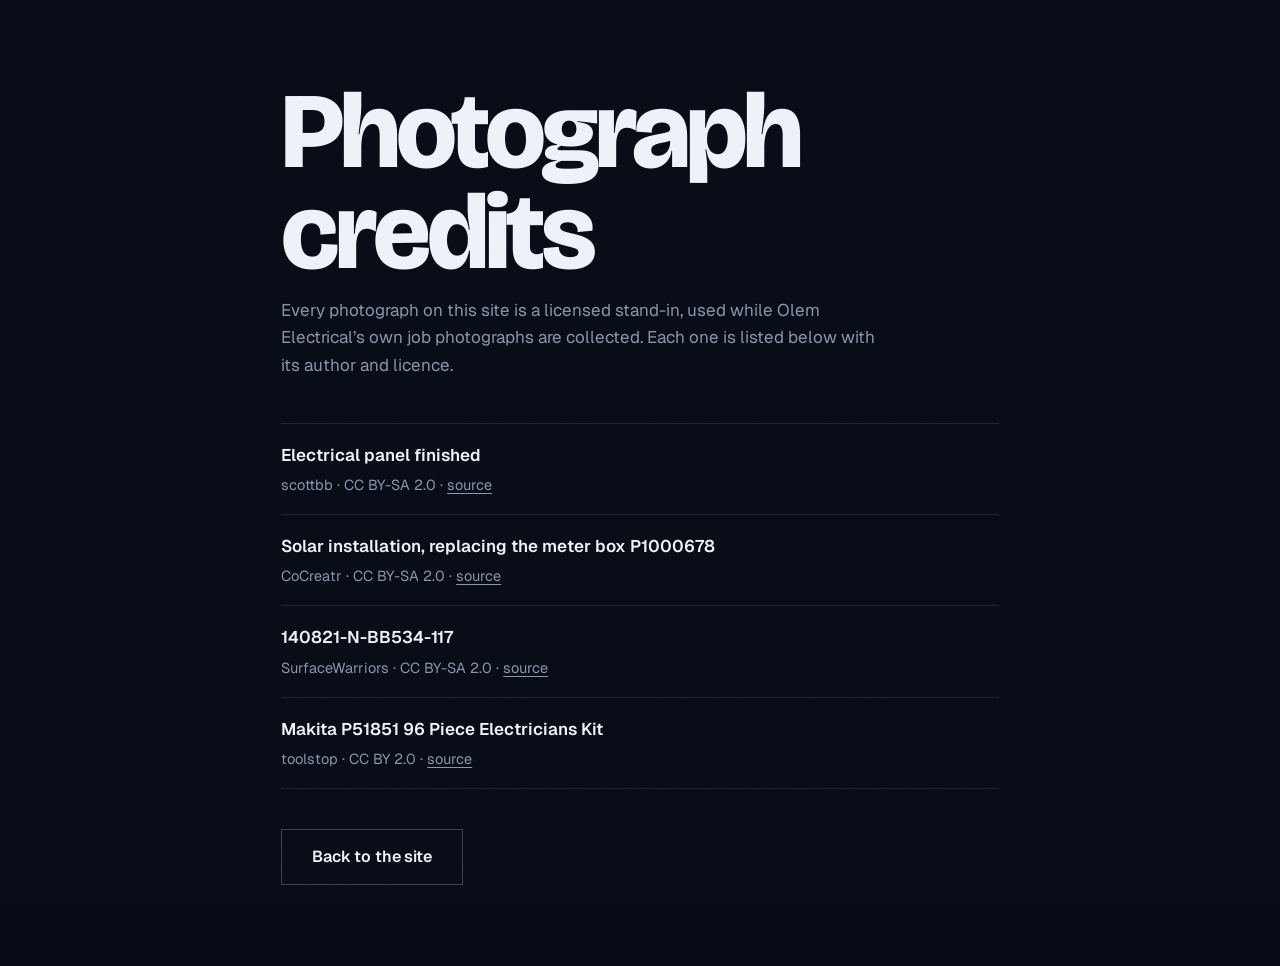
<file: credits.html>
<!doctype html>
<html lang="en">
<head>
<meta charset="utf-8">
<meta name="viewport" content="width=device-width, initial-scale=1">
<title>Photograph credits &mdash; Olem Electrical</title>
<link rel="icon" href="assets/favicon.svg" type="image/svg+xml">
<link rel="preconnect" href="https://fonts.googleapis.com">
<link rel="preconnect" href="https://fonts.gstatic.com" crossorigin>
<link rel="stylesheet" href="https://fonts.googleapis.com/css2?family=Bricolage+Grotesque:opsz,wdth,wght@12..96,75..100,200..800&family=Geist:wght@300..700&display=swap">
<link rel="stylesheet" href="assets/app.css">
<style>
  body { padding: clamp(48px, 9vh, 110px) 0; }
  .w { width: 100%; max-width: 820px; margin-inline: auto; padding-inline: var(--gut); }
  h1 { font-size: clamp(34px, 5.6vw, 64px); margin-bottom: 14px; }
  .note { color: var(--ink-2); max-width: 56ch; margin-bottom: 44px; }
  ul { border-top: 1px solid var(--line); }
  li { display: grid; gap: 4px; padding: 18px 0; border-bottom: 1px solid var(--line); }
  .t { font-weight: 600; }
  .m { font-size: 14.5px; color: var(--ink-2); }
  .m a { text-decoration: underline; text-underline-offset: 3px; }
  .m a:hover { color: var(--accent); }
  .back { display: inline-flex; margin-top: 40px; }
</style>
</head>
<body>
<div class="w">
  <h1 class="display">Photograph credits</h1>
  <p class="note">
    Every photograph on this site is a licensed stand-in, used while Olem
    Electrical&rsquo;s own job photographs are collected. Each one is listed below
    with its author and licence.
  </p>
  <ul>
    <li>
      <span class="t">Electrical panel finished</span>
      <span class="m">scottbb &middot; CC BY-SA 2.0 &middot; <a href="https://www.flickr.com/photos/34197011@N00/202290783" target="_blank" rel="noopener">source</a></span>
    </li>
    <li>
      <span class="t">Solar installation, replacing the meter box P1000678</span>
      <span class="m">CoCreatr &middot; CC BY-SA 2.0 &middot; <a href="https://www.flickr.com/photos/22746936@N02/5392891416" target="_blank" rel="noopener">source</a></span>
    </li>
    <li>
      <span class="t">140821-N-BB534-117</span>
      <span class="m">SurfaceWarriors &middot; CC BY-SA 2.0 &middot; <a href="https://www.flickr.com/photos/55244200@N05/14860868208" target="_blank" rel="noopener">source</a></span>
    </li>
    <li>
      <span class="t">Makita P51851 96 Piece Electricians Kit</span>
      <span class="m">toolstop &middot; CC BY 2.0 &middot; <a href="https://www.flickr.com/photos/42408834@N06/5330226716" target="_blank" rel="noopener">source</a></span>
    </li>
  </ul>
  <a class="btn btn--ghost back" href="index.html"><span>Back to the site</span></a>
</div>
</body>
</html>
</file>
<file: assets/app.css>
/* Olem Electrical — 2026 build
   Midnight navy ground, dusk blue structure, a slash of sunset orange.
   Square corners, Bricolage Grotesque variable display, GSAP/Lenis motion
   layer, WebGL hero.

   Blue carries everything that is read or clicked: eyebrows, step numbers,
   the highlighted word, the buttons. Orange never touches type or a button —
   it is the slash, and it appears only as light: the peaks in the conductor
   field, the dash before each eyebrow, the step progress bars, the scroll cue
   and the glow a card throws on hover.
   Nothing is rounded — every corner on the page is square. */

/* ---------- tokens ---------- */
:root {
  /* midnight navy, not neutral black: the whole page sits in the blue family */
  --paper:   #070C16;
  --paper-2: #0D1524;   /* dusk — raised bands and panels */
  --paper-3: #162034;   /* deepest surface / image placeholder */
  --ink:     #EEF2F8;
  --ink-2:   #8795AC;
  --line:    rgba(255, 255, 255, .11);
  --line-2:  rgba(255, 255, 255, .22);

  /* dusk blue: 4.7:1 on the ground, so it reads at 12px and carries the
     structure — eyebrows, rules, bars, the conductor field */
  --brand:   #4C7DC4;
  --brand-d: #2E568F;
  --brand-l: rgba(76, 125, 196, .16);

  /* sunset orange: light only. Never type, never a button — the field peaks,
     the eyebrow dash, the step bars, the scroll cue, the hover glows. */
  --accent:      #FF7A3D;
  --accent-d:    #E05A1E;

  /* what buttons and the highlighted word are made of: a lit dusk blue, which
     holds near-black text at 5.1:1 even at the gradient's darkest corner */
  --accent-g:    linear-gradient(135deg, #A6C5EE 0%, #76A2DD 44%, #5584C4 100%);
  --accent-g-up: linear-gradient(135deg, #C8DCF7 0%, #93B7E8 50%, #6B97D4 100%);

  --night:   #0D1524;
  --night-2: #162034;
  --night-ink: #EEF2F8;
  --night-muted: #8795AC;

  --font-display: "Bricolage Grotesque", "Archivo", system-ui, sans-serif;
  --font-text: "Geist", system-ui, -apple-system, sans-serif;

  /* square, everywhere */
  --r: 0px;
  --r-lg: 0px;
  --gut: clamp(20px, 4vw, 72px);
  --nav-h: 76px;
  --bar-h: 0px;

  --ease: cubic-bezier(.22, 1, .36, 1);
}

@media (max-width: 860px) {
  :root { --nav-h: 64px; --bar-h: calc(66px + env(safe-area-inset-bottom)); }
}

/* ---------- reset ---------- */
*, *::before, *::after { box-sizing: border-box; }
html { -webkit-text-size-adjust: 100%; color-scheme: dark; }
html, body { margin: 0; padding: 0; }
body {
  background: var(--paper);
  color: var(--ink);
  font-family: var(--font-text);
  font-size: 17px;
  line-height: 1.6;
  font-weight: 400;
  overflow-x: clip;
  -webkit-font-smoothing: antialiased;
}
/* film grain: kills banding in the glows and stops the black reading as flat ink */
body::after {
  content: ""; position: fixed; inset: 0; z-index: 400; pointer-events: none;
  opacity: .04; mix-blend-mode: overlay;
  background-image: url("data:image/svg+xml;utf8,<svg xmlns='http://www.w3.org/2000/svg' width='180' height='180'><filter id='n'><feTurbulence type='fractalNoise' baseFrequency='.85' numOctaves='3'/></filter><rect width='180' height='180' filter='url(%23n)'/></svg>");
}
img, canvas, svg, video { display: block; max-width: 100%; }
img { height: auto; }
a { color: inherit; text-decoration: none; }
button { font: inherit; color: inherit; background: none; border: 0; cursor: pointer; }
h1, h2, h3, h4, p, ul, ol, figure, dl, dd { margin: 0; }
ul, ol { padding: 0; list-style: none; }
::selection { background: #76A2DD; color: #05080B; }

.wrap { width: 100%; max-width: 1560px; margin-inline: auto; padding-inline: var(--gut); }
.sr { position: absolute; width: 1px; height: 1px; overflow: hidden; clip-path: inset(50%); white-space: nowrap; }

.skip {
  position: fixed; top: 8px; left: 8px; z-index: 300;
  background: var(--ink); color: var(--paper); padding: 10px 16px;
  transform: translateY(-200%);
}
.skip:focus { transform: none; }

:where(a, button, input, [tabindex]):focus-visible {
  outline: 2px solid var(--accent);
  outline-offset: 3px;
}

/* ---------- type ---------- */
.display {
  font-family: var(--font-display);
  font-weight: 800;
  font-stretch: 100%;                       /* Bricolage's wdth axis stops at 100 */
  font-variation-settings: "opsz" 96;       /* display optical size */
  /* .9 suits a headline with no descender; this page has Wiring over offices
     and Buy over from, so the lines need room not to collide */
  line-height: .94;
  letter-spacing: -.04em;
  text-wrap: balance;
}
h1.display { font-size: clamp(42px, 8.4vw, 150px); }
h2.display { font-size: clamp(34px, 5.6vw, 88px); }
h3 {
  font-family: var(--font-display);
  font-weight: 700; font-stretch: 100%; font-variation-settings: "opsz" 24;
  font-size: clamp(20px, 1.5vw, 26px);
  line-height: 1.15; letter-spacing: -.02em;
}
.lead { font-size: clamp(17px, 1.25vw, 21px); line-height: 1.55; color: var(--ink-2); max-width: 46ch; }
.eyebrow {
  font-family: var(--font-display);
  font-size: 12px; font-weight: 700; font-stretch: 100%;
  letter-spacing: .16em; text-transform: uppercase;
  color: var(--brand); display: flex; align-items: center; gap: 10px;
}
.eyebrow::before { content: ""; width: 26px; height: 2px; background: var(--accent); }
.measure { max-width: 58ch; }

/* ---------- motion primitives ---------- */
.reveal-line { display: block; overflow: hidden; padding-bottom: .2em; margin-bottom: -.2em; }
.reveal-line > span { display: block; will-change: transform; }

[data-fade] { will-change: transform, opacity; }

.clipwrap { overflow: hidden; background: var(--paper-3); position: relative; }
.clipwrap img { width: 100%; height: 100%; object-fit: cover; will-change: transform; }

/* ---------- loader ---------- */
.loader {
  position: fixed; inset: 0; z-index: 500;
  background: var(--paper); color: var(--ink);
  display: none; place-items: center;
}
body.is-loading .loader { display: grid; }
.sline { display: block; }
.loader__num {
  font-family: var(--font-display); font-weight: 800; font-stretch: 120%;
  font-size: clamp(64px, 16vw, 220px); line-height: 1; letter-spacing: -.05em;
  font-variant-numeric: tabular-nums;
}
.loader__bar { position: absolute; left: 0; bottom: 0; height: 3px; width: 100%; background: var(--accent); transform: scaleX(0); transform-origin: 0 50%; }
.loader__word {
  position: absolute; bottom: 36px; left: var(--gut);
  font-family: var(--font-display); font-weight: 700; font-stretch: 100%;
  letter-spacing: .18em; text-transform: uppercase; font-size: 12px; color: var(--night-muted);
}
body.is-loading { overflow: hidden; }

/* ---------- scroll progress ---------- */
.progress {
  position: fixed; top: 0; left: 0; z-index: 120;
  height: 3px; width: 100%; background: var(--accent);
  transform: scaleX(0); transform-origin: 0 50%;
}

/* ---------- nav ---------- */
.nav {
  position: fixed; top: 0; left: 0; right: 0; z-index: 100;
  height: var(--nav-h);
  display: flex; align-items: center;
  background: color-mix(in srgb, var(--paper) 82%, transparent);
  backdrop-filter: blur(14px) saturate(1.3);
  -webkit-backdrop-filter: blur(14px) saturate(1.3);
  border-bottom: 1px solid transparent;
  transition: border-color .3s, background .3s;
}
.nav.is-stuck { border-bottom-color: var(--line); }
.nav .wrap { display: flex; align-items: center; justify-content: space-between; gap: 24px; }

.brand { display: flex; align-items: center; gap: 11px; }
.brand__mark { width: 30px; height: 30px; flex: none; }
.brand__name {
  font-family: var(--font-display); font-weight: 800; font-stretch: 100%;
  font-size: 21px; letter-spacing: -.02em; white-space: nowrap;
}
/* the full name is long: the suffix goes on small phones, the mark carries it */
@media (max-width: 560px) { .brand__sub { display: none; } }
.nav__links { display: flex; gap: 30px; }
.nav__links a {
  font-size: 15px; font-weight: 500; position: relative; padding: 4px 0;
}
.nav__links a::after {
  content: ""; position: absolute; left: 0; right: 0; bottom: 0; height: 1.5px;
  background: var(--accent); transform: scaleX(0); transform-origin: 100% 50%;
  transition: transform .4s var(--ease);
}
.nav__links a:hover::after { transform: scaleX(1); transform-origin: 0 50%; }
.nav__right { display: flex; align-items: center; gap: 14px; }

@media (max-width: 1040px) { .nav__links { display: none; } }
/* below 860 the fixed action bar carries the main action, so the nav drops it */
@media (max-width: 860px) {
  .nav .btn--primary { display: none; }
  .nav__right { gap: 0; }
}

/* ---------- buttons ---------- */
.btn {
  display: inline-flex; align-items: center; justify-content: center; gap: 10px;
  height: 56px; padding: 0 30px;
  font-family: var(--font-text); font-size: 16px; font-weight: 600; letter-spacing: -.01em;
  position: relative; overflow: hidden; isolation: isolate;
  transition: color .4s var(--ease), border-color .4s var(--ease);
  white-space: nowrap;
}
.btn span { position: relative; z-index: 2; display: inline-flex; align-items: center; gap: 10px; }
.btn::before {
  content: ""; position: absolute; inset: 0; z-index: 1;
  transform: translateY(101%); transition: transform .5s var(--ease);
}
.btn:hover::before { transform: translateY(0); }
.btn:active { transform: scale(.975); }

/* the primary action is gold on black: the one thing on the page that shines */
.btn--primary {
  background: var(--accent-g); color: #080B0F;
  box-shadow:
    inset 0 1px 0 rgba(255, 255, 255, .5),
    0 10px 30px -14px rgba(118, 162, 221, .55);
  transition: color .4s var(--ease), box-shadow .5s var(--ease);
}
.btn--primary::before { background: var(--accent-g-up); }
.btn--primary:hover {
  color: #080B0F;
  box-shadow:
    inset 0 1px 0 rgba(255, 255, 255, .65),
    0 16px 48px -14px rgba(118, 162, 221, .8);
}
/* the sweep: a specular band that crosses the face */
.btn--primary::after {
  content: ""; position: absolute; top: -20%; bottom: -20%; width: 38%; z-index: 1;
  left: -55%; pointer-events: none;
  background: linear-gradient(100deg, transparent, rgba(255, 255, 255, .72), transparent);
  transform: skewX(-18deg);
  transition: left .9s var(--ease);
}
.btn--primary:hover::after { left: 125%; }
/* the two buttons that carry the sale catch the light on their own */
.hero .btn--primary::after, .actionbar .btn--primary::after {
  animation: sheen 8s cubic-bezier(.3, 0, .2, 1) 2.6s infinite;
}
.hero .btn--primary:hover::after, .actionbar .btn--primary:hover::after { animation: none; }
@keyframes sheen {
  0%   { left: -55%; }
  18%  { left: 125%; }
  100% { left: 125%; }
}

.btn--ghost { border: 1px solid var(--line-2); color: var(--ink); }
.btn--ghost::before { background: rgba(255, 255, 255, .09); }
.btn--ghost:hover { color: #fff; border-color: rgba(255, 255, 255, .45); }
.btn--sm { height: 46px; padding: 0 22px; font-size: 15px; }

.btn-row { display: flex; flex-wrap: wrap; gap: 14px; }
@media (max-width: 560px) {
  .btn-row { flex-direction: column; align-items: stretch; }
  .btn { width: 100%; }
}

.arrow { width: 17px; height: 17px; flex: none; }

/* ---------- hero ---------- */
.hero {
  position: relative;
  min-height: 100svh;
  padding-top: calc(var(--nav-h) + clamp(18px, 5vh, 58px));
  padding-bottom: clamp(32px, 7vh, 80px);
  display: flex; flex-direction: column; justify-content: flex-start;
  overflow: hidden;
}
/* the solar field sits along the bottom edge, never behind the words */
#gl {
  position: absolute; left: 0; right: 0; bottom: 0; top: auto;
  width: 100%; height: clamp(300px, 54%, 620px);
  /* on a phone the hero copy runs further down the screen, so the field has
     to sit lower or the facts land on top of it */
  z-index: 0; opacity: 0;
  transition: opacity 1.4s ease .1s;
}
#gl.is-on { opacity: 1; }
@media (max-width: 860px) { #gl { height: clamp(230px, 36%, 380px); } }
/* the snapshot that replaces the canvas when the device cannot animate it */
.hero__still {
  position: absolute; left: 0; right: 0; bottom: 0; top: auto;
  width: 100%; height: clamp(300px, 54%, 620px);
  object-fit: cover; z-index: 0; opacity: 0;
  transition: opacity .8s ease;
}
.hero__still.is-on { opacity: 1; }
.hero__scrim {
  position: absolute; left: 0; right: 0; bottom: 0; z-index: 1; pointer-events: none;
  height: clamp(300px, 54%, 620px);
  background: linear-gradient(180deg,
    var(--paper) 0%,
    color-mix(in srgb, var(--paper) 72%, transparent) 16%,
    transparent 44%);
}
/* the bloom: blue over the headline, gold over the horizon */
.hero__glow {
  position: absolute; inset: 0; z-index: 0; pointer-events: none;
  background:
    radial-gradient(54% 46% at 20% 24%, rgba(76, 125, 196, .17), transparent 64%),
    radial-gradient(48% 40% at 84% 12%, rgba(255, 122, 61, .09), transparent 62%),
    radial-gradient(90% 44% at 50% 100%, rgba(76, 125, 196, .12), transparent 68%);
}
.hero .wrap { position: relative; z-index: 2; }

.hero__grid { display: grid; gap: clamp(26px, 4vh, 44px); }
.hero h1 { font-size: clamp(34px, 8.6vw, 136px); line-height: 1.02; }
@media (max-width: 860px) { .hero h1 { font-size: clamp(34px, 11.2vw, 72px); } }
/* the one word that shines */
.hero h1 em, .close__h em {
  font-style: normal;
  background: linear-gradient(104deg, #DCE9FA 0%, #8FB6E9 32%, #4A7BC0 70%, #B4D0F4 100%);
  -webkit-background-clip: text; background-clip: text;
  -webkit-text-fill-color: transparent; color: transparent;
}

.hero__side {
  display: grid; gap: 26px 48px; align-items: start;
}
@media (min-width: 1000px) {
  .hero__side { grid-template-columns: minmax(0, 1fr) auto; align-items: center; }
  .hero__facts { grid-column: 1 / -1; }
}
.hero__lead { font-size: clamp(16px, 1.2vw, 20px); line-height: 1.6; color: var(--ink-2); max-width: 46ch; }
.hero__facts { display: flex; gap: clamp(22px, 3vw, 54px); flex-wrap: wrap; padding-top: 6px; }
.hero__fact { display: flex; flex-direction: column; gap: 2px; }
.hero__fact b {
  font-family: var(--font-display); font-weight: 800; font-stretch: 100%;
  font-size: clamp(26px, 2.4vw, 38px); line-height: 1; letter-spacing: -.03em;
}
.hero__fact span { font-size: 13px; color: var(--ink-2); letter-spacing: .01em; }
/* on a phone these must not wrap onto a second row: a third row of facts lands
   on the conductor field. A fixed three-column grid wraps inside each column
   instead, so the row holds whatever the labels say. */
@media (max-width: 560px) {
  .hero__facts { display: grid; grid-template-columns: repeat(3, minmax(0, 1fr)); gap: 14px; }
  .hero__fact b { font-size: 22px; }
  .hero__fact span { font-size: 11.5px; line-height: 1.3; }
}

.hero__cue {
  position: absolute; left: var(--gut); bottom: clamp(16px, 3vh, 30px); z-index: 3;
  padding: 7px 14px 7px 10px;
  background: color-mix(in srgb, var(--paper) 78%, transparent);
  border: 1px solid var(--line);
  backdrop-filter: blur(6px); -webkit-backdrop-filter: blur(6px);
  display: flex; align-items: center; gap: 10px;
  font-size: 12px; letter-spacing: .16em; text-transform: uppercase; color: var(--ink-2);
  font-family: var(--font-display); font-weight: 600;
}
.hero__cue i { display: block; width: 1px; height: 34px; background: var(--line); position: relative; overflow: hidden; }
.hero__cue i::after { content: ""; position: absolute; inset: 0; background: var(--accent); animation: cue 2.2s var(--ease) infinite; }
@keyframes cue { 0% { transform: translateY(-100%); } 60%, 100% { transform: translateY(100%); } }
@media (max-width: 1100px) { .hero__cue { display: none; } }

/* ---------- marquee ---------- */
.marquee {
  border-block: 1px solid var(--line);
  background: var(--paper-2);
  overflow: hidden; padding: 20px 0;
  display: flex; white-space: nowrap;
}
.marquee__row { display: flex; flex: none; will-change: transform; }
.marquee__row > * { flex: none; }
.marquee span {
  font-family: var(--font-display); font-weight: 800; font-stretch: 100%;
  font-size: clamp(24px, 3.4vw, 54px); letter-spacing: -.03em;
  padding-inline: clamp(18px, 2.4vw, 38px);
  display: inline-flex; align-items: center; gap: clamp(18px, 2.4vw, 38px);
}
.marquee span::after { content: ""; width: 9px; height: 9px; background: var(--brand); flex: none; }
.marquee span:nth-child(even) { color: transparent; -webkit-text-stroke: 1.3px var(--ink); }
.marquee span:nth-child(even)::after { background: rgba(255, 255, 255, .34); }

/* ---------- section shell ---------- */
.section { padding-block: clamp(64px, 9vh, 118px); position: relative; }
.section__head { display: grid; gap: 20px; margin-bottom: clamp(36px, 4.5vh, 58px); }
@media (min-width: 1000px) {
  .section__head { grid-template-columns: minmax(0, 1.4fr) minmax(0, 1fr); align-items: end; gap: 48px; }
}
/* the page is already dark, so the band rises instead of dropping */
.section--night {
  background: var(--paper-2); color: var(--ink);
  border-block: 1px solid var(--line);
}
.section--night .lead, .section--night .hero__fact span { color: var(--night-muted); }
.section--night .eyebrow { color: #fff; }

/* ---------- glass (ported from repos/liquid-glass) ---------- */
/* Always-on CSS material: frost + tint + rim light + specular sweep.
   glass.js upgrades this to real refraction where the browser and GPU allow. */
.glass {
  position: relative;
  /* just enough tint to hold white text over any photograph, then let the
     blur, the rim light and the sweep do the work */
  background: rgba(17, 22, 18, .30);
  backdrop-filter: blur(22px) saturate(1.8) brightness(.94);
  -webkit-backdrop-filter: blur(22px) saturate(1.8) brightness(.94);
  border: 1px solid rgba(255, 255, 255, .30);
  box-shadow:
    inset 0 1px 0 rgba(255, 255, 255, .55),
    inset 0 -1px 0 rgba(255, 255, 255, .10),
    inset 0 0 22px rgba(255, 255, 255, .07),
    0 16px 42px rgba(8, 12, 8, .30);
  overflow: hidden;
}
.glass::after {
  content: ""; position: absolute; inset: 0; border-radius: inherit;
  pointer-events: none; z-index: 1;
  background:
    linear-gradient(128deg,
      rgba(255, 255, 255, .42) 0%,
      rgba(255, 255, 255, .10) 22%,
      rgba(255, 255, 255, 0) 44%),
    radial-gradient(120% 90% at 8% 0%, rgba(255, 255, 255, .20), transparent 58%);
}
.glass > * { position: relative; z-index: 2; }
@supports not ((backdrop-filter: blur(1px)) or (-webkit-backdrop-filter: blur(1px))) {
  .glass { background: rgba(14, 18, 14, .76); }
}

/* ---------- services rail ---------- */
.rail {
  position: relative; overflow: hidden;
  padding-block: 4px;
  cursor: grab; touch-action: pan-y;
  -webkit-user-select: none; user-select: none;
  --fade: clamp(24px, 6vw, 110px);
  -webkit-mask-image: linear-gradient(90deg, transparent 0, #000 var(--fade), #000 calc(100% - var(--fade)), transparent 100%);
          mask-image: linear-gradient(90deg, transparent 0, #000 var(--fade), #000 calc(100% - var(--fade)), transparent 100%);
}
.rail.is-dragging { cursor: grabbing; }
.rail__track { display: flex; gap: clamp(12px, 1.3vw, 20px); will-change: transform; }

.scard {
  position: relative; flex: none; isolation: isolate;
  width: clamp(288px, 28vw, 428px);
  height: clamp(336px, 32vw, 408px);
  overflow: hidden;
  background: var(--paper-3);
  box-shadow: inset 0 0 0 1px rgba(255, 255, 255, .07);
  transition: box-shadow .5s var(--ease);
}
.scard:hover { box-shadow: inset 0 0 0 1px rgba(255, 122, 61, .5); }
.scard__bg {
  position: absolute; inset: 0; z-index: 0;
  width: 100%; height: 100%; object-fit: cover;
  transform: scale(1.04);
  /* the photographs are bright: held back so the dark page stays the ground,
     then let up on hover */
  filter: saturate(.92) contrast(1.05) brightness(.82);
  transition: transform 1.1s var(--ease), filter .8s var(--ease);
}
.scard:hover .scard__bg { transform: scale(1.11); filter: saturate(1) contrast(1.02) brightness(1); }

/* veil: enough to hold white text at the top and the bottom of any photograph */
.scard::before {
  content: ""; position: absolute; inset: 0; z-index: 1; pointer-events: none;
  background: linear-gradient(180deg,
    rgba(8, 12, 9, .34) 0%,
    rgba(8, 12, 9, .10) 26%,
    rgba(8, 12, 9, .52) 60%,
    rgba(8, 12, 9, .90) 100%);
}
/* on a dark page a hover that lifts reads better than one that darkens */
.scard::after {
  content: ""; position: absolute; inset: 0; z-index: 1; pointer-events: none;
  background: radial-gradient(86% 64% at 50% 0%, rgba(255, 122, 61, .20), transparent 62%);
  mix-blend-mode: screen;
  opacity: 0; transition: opacity .55s var(--ease);
}
.scard:hover::after { opacity: 1; }

.scard__in {
  position: relative; z-index: 2; height: 100%;
  display: flex; flex-direction: column; justify-content: space-between;
  padding: clamp(22px, 2.1vw, 30px);
  color: #fff;
}
.scard__txt { display: grid; gap: 7px; }
.scard__ico.glass { background: rgba(255, 255, 255, .13); border-color: rgba(255, 255, 255, .34); }
.scard__ico {
  width: 54px; height: 54px;
  display: grid; place-items: center; flex: none;
}
.scard__ico svg { width: 24px; height: 24px; stroke: #fff; fill: none; stroke-width: 1.6; }
.scard__n {
  display: flex; align-items: center; gap: 9px;
  font-family: var(--font-display); font-weight: 700;
  font-size: 12px; letter-spacing: .16em; color: #fff;
  text-shadow: 0 1px 6px rgba(0, 0, 0, .5);
}
.scard__n::after { content: ""; height: 1px; flex: 1 1 auto; background: rgba(255, 255, 255, .34); }
.scard h3 {
  color: #fff; font-size: clamp(19px, 1.45vw, 25px);
  text-shadow: 0 2px 14px rgba(0, 0, 0, .45);
}
.scard p {
  font-size: 15px; line-height: 1.55;
  color: rgba(255, 255, 255, .88);
  text-shadow: 0 1px 10px rgba(0, 0, 0, .5);
}

.rail__foot {
  display: flex; align-items: center; gap: 18px; flex-wrap: wrap;
  margin-top: clamp(20px, 2.6vh, 34px);
}
.rail__ctrls { display: flex; gap: 10px; }
.rail__btn {
  width: 48px; height: 48px;
  border: 1px solid var(--line-2); display: grid; place-items: center;
  transition: background .35s var(--ease), color .35s var(--ease), border-color .35s var(--ease);
}
.rail__btn svg { width: 20px; height: 20px; }
.rail__btn:hover { background: var(--accent); color: #080B0F; border-color: var(--accent); }
.rail__hint { font-size: 14px; color: var(--ink-2); }

@media (max-width: 639px) {
  .scard { width: 80vw; height: 380px; }
  .rail { --fade: 0px; }
}

/* reduced motion: a plain, natively scrollable rail */
@media (prefers-reduced-motion: reduce) {
  :root:not(.force-motion) .rail {
    overflow-x: auto; cursor: default;
    scroll-snap-type: x mandatory;
    -webkit-mask-image: none; mask-image: none;
    padding-inline: var(--gut);
  }
  :root:not(.force-motion) .scard { scroll-snap-align: start; }
}

/* ---------- supply band (bento) ---------- */
/* Fidotech sells the equipment as well as fitting it, so this band is the store.
   Six panels on a four-column bento: two wide anchors carry a description, the
   four narrow ones are name-only, which keeps the band short on a phone. */
.supply { position: relative; overflow: hidden; }
#grid-canvas { position: absolute; inset: 0; z-index: 0; width: 100%; height: 100%; opacity: .3; }
.supply::before {
  content: ""; position: absolute; inset: 0; pointer-events: none;
  background:
    radial-gradient(64% 80% at 10% 0%, rgba(255, 122, 61, .10), transparent 62%),
    radial-gradient(58% 76% at 94% 100%, rgba(76, 125, 196, .13), transparent 64%);
}
.supply .wrap { position: relative; z-index: 2; }
.supply .eyebrow { color: var(--brand); }
.supply .lead { color: #AEB8C4; }

.supply__grid {
  display: grid;
  grid-template-columns: repeat(2, minmax(0, 1fr));
  gap: clamp(8px, 1vw, 14px);
  margin-top: clamp(30px, 4.5vh, 56px);
}
@media (min-width: 1040px) { .supply__grid { grid-template-columns: repeat(4, minmax(0, 1fr)); } }

/* the two anchors run the full width of the row at every size */
.supply__item--wide { grid-column: span 2; }

.supply__item {
  position: relative; min-width: 0; overflow: hidden;
  padding: clamp(16px, 2vw, 26px);
  background: linear-gradient(158deg, rgba(23, 31, 41, .94), rgba(11, 16, 23, .94));
  border: 1px solid var(--line);
  transition: border-color .45s var(--ease), background .45s var(--ease);
}
/* a corner of light that opens on hover */
.supply__item::after {
  content: ""; position: absolute; inset: 0; pointer-events: none;
  background: radial-gradient(76% 90% at 0% 0%, rgba(255, 122, 61, .13), transparent 58%);
  opacity: 0; transition: opacity .5s var(--ease);
}
.supply__item:hover {
  border-color: rgba(255, 122, 61, .46);
  background: linear-gradient(158deg, rgba(31, 41, 54, .96), rgba(14, 20, 28, .96));
}
.supply__item:hover::after { opacity: 1; }
.supply__item > * { position: relative; z-index: 1; }

.supply__n {
  display: block; margin-bottom: 10px;
  font-family: var(--font-display); font-weight: 700;
  font-size: 11.5px; letter-spacing: .17em; color: var(--brand);
  font-variant-numeric: tabular-nums;
}
.supply__item h3 {
  font-family: var(--font-display); font-weight: 700; font-stretch: 100%;
  font-size: clamp(17px, 1.7vw, 27px); line-height: 1.12; letter-spacing: -.025em;
}
.supply__item p {
  margin-top: 10px; font-size: 15.5px; line-height: 1.55;
  color: var(--ink-2); max-width: 40ch;
}
/* narrow panels are a name and a number: that is what keeps the band short */
.supply__item:not(.supply__item--wide) p { display: none; }
@media (min-width: 1040px) {
  .supply__item:not(.supply__item--wide) p { display: block; font-size: 14.5px; }
}

/* ---------- rail cards with no photograph ---------- */
/* Olem has four photographs in all, and they are worth more in the gallery than
   stretched one-per-card. These cards carry the work on type and a dusk wash. */
.scard--flat {
  background:
    radial-gradient(118% 88% at 0% 0%, rgba(76, 125, 196, .30), transparent 64%),
    linear-gradient(158deg, #17223A 0%, #0B1220 100%);
}
.scard--flat .scard__bg, .scard--flat::before { display: none; }
/* the photo cards are 408px tall because a photograph fills them; these hold
   an icon and four lines, so they stop where the content stops */
.scard--flat { height: clamp(284px, 24vw, 326px); }
.scard--flat .scard__in { justify-content: space-between; }
.scard--flat .scard__n::after { background: rgba(255, 255, 255, .22); }
.scard--flat h3, .scard--flat p, .scard--flat .scard__n { text-shadow: none; }
.scard--flat p { color: var(--ink-2); }
.scard--flat .scard__ico.glass {
  background: rgba(255, 255, 255, .06);
  border-color: rgba(255, 255, 255, .18);
}

/* ---------- process without the sticky photograph ---------- */
@media (min-width: 1000px) {
  .proc--plain .proc__layout { grid-template-columns: minmax(0, 1fr); max-width: 1060px; }
}
.proc--plain .step p { max-width: 68ch; }

/* ---------- statement band (no photograph) ---------- */
.band.band--plain { height: auto; padding-block: clamp(70px, 10vh, 132px); }
.band.band--plain .band__veil {
  background:
    radial-gradient(60% 100% at 12% 50%, rgba(76, 125, 196, .22), transparent 66%),
    radial-gradient(52% 100% at 94% 40%, rgba(255, 122, 61, .14), transparent 64%),
    linear-gradient(160deg, #0E1727 0%, #091020 100%);
}
.band.band--plain .wrap { justify-content: center; }

/* ---------- quote form ---------- */
/* No backend and no email address for this client, so the form composes a
   WhatsApp message from the fields and opens it. It works today, on a static
   host, and it matches how the trade actually takes enquiries. */
.quote { position: relative; overflow: hidden; }
.quote__form {
  display: grid; gap: clamp(14px, 1.6vw, 20px);
  margin-top: clamp(30px, 4vh, 50px);
  max-width: 860px;
}
@media (min-width: 760px) { .quote__form { grid-template-columns: repeat(2, minmax(0, 1fr)); } }
.field { display: grid; gap: 9px; min-width: 0; }
.field--full { grid-column: 1 / -1; }
.field > span {
  font-family: var(--font-display); font-weight: 600;
  font-size: 11.5px; letter-spacing: .15em; text-transform: uppercase; color: var(--ink-2);
}
.field :is(input, select, textarea) {
  width: 100%; font: inherit; font-size: 16px; color: var(--ink);
  background: rgba(255, 255, 255, .045);
  border: 1px solid var(--line-2);
  padding: 14px 16px;
  transition: border-color .3s var(--ease), background .3s var(--ease);
}
.field textarea { min-height: 128px; resize: vertical; }
.field :is(input, select, textarea):focus {
  outline: none; border-color: var(--accent);
  background: rgba(255, 255, 255, .075);
}
.field :is(input, textarea)::placeholder { color: #5C687A; }
.quote__send { grid-column: 1 / -1; display: flex; flex-wrap: wrap; gap: 16px; align-items: center; }
.quote__note { font-size: 14px; color: var(--ink-2); max-width: 44ch; }

/* ---------- work gallery ---------- */
/* an explicit track: without one the auto track sizes to the photo's intrinsic
   width (752px) and overflows the 707px container at tablet widths. */
.gal { display: grid; grid-template-columns: minmax(0, 1fr); gap: clamp(14px, 1.6vw, 26px); }
@media (min-width: 900px) { .gal { grid-template-columns: repeat(12, minmax(0, 1fr)); } }
.gal figure { margin: 0; min-width: 0; }
.gal .clipwrap { height: 100%; }
.g1 { grid-column: span 7; aspect-ratio: 4 / 3; }
.g2 { grid-column: span 5; aspect-ratio: 3 / 4; }
.g3 { grid-column: span 5; aspect-ratio: 1 / 1; }
.g4 { grid-column: span 7; aspect-ratio: 16 / 10; }
@media (max-width: 899px) {
  .g1, .g2, .g3, .g4 { grid-column: auto; aspect-ratio: 4 / 3; }
  .g2 { aspect-ratio: 3 / 4; }
}
.gal__cap {
  display: flex; justify-content: space-between; gap: 16px; align-items: baseline;
  margin-top: 12px; font-size: 14px; color: var(--ink-2);
}
.gal__cap b { font-weight: 600; color: var(--ink); }
/* same treatment as the cards: the photographs sit into the dark, then lift */
.gal .clipwrap img {
  filter: saturate(.9) contrast(1.05) brightness(.86);
  transition: filter .7s var(--ease);
}
.gal figure:hover .clipwrap img { filter: none; }

/* ---------- process (pinned) ---------- */
.proc { position: relative; }
.proc__layout { display: grid; gap: 40px; }
@media (min-width: 1000px) {
  .proc__layout { grid-template-columns: minmax(0, 1fr) minmax(0, 1.05fr); gap: clamp(40px, 5vw, 90px); align-items: start; }
}
.proc__sticky { position: sticky; top: calc(var(--nav-h) + 40px); }
.proc__media {
  overflow: hidden; background: var(--paper-3); position: relative;
  height: min(74svh, 660px);
  box-shadow: inset 0 0 0 1px rgba(255, 255, 255, .07);
}
.proc__media img { position: absolute; inset: 0; width: 100%; height: 100%; object-fit: cover; opacity: 0; transition: opacity .7s var(--ease), transform 1.1s var(--ease); transform: scale(1.06); filter: saturate(.92) contrast(1.04) brightness(.88); }
.proc__media img.is-on { opacity: 1; transform: scale(1); }
@media (max-width: 999px) { .proc__sticky { display: none; } }

.proc__steps { display: grid; }
.step {
  padding: clamp(28px, 3.4vw, 46px) 0;
  border-top: 1px solid var(--line);
  display: grid; grid-template-columns: auto minmax(0, 1fr); gap: clamp(18px, 2.4vw, 34px);
  opacity: .46; transition: opacity .5s var(--ease);
}
@media (max-width: 999px) { .step { opacity: .62; } }
.step:last-child { border-bottom: 1px solid var(--line); }
.step.is-active { opacity: 1; }
.step__n {
  font-family: var(--font-display); font-weight: 800; font-stretch: 100%;
  font-size: clamp(34px, 3.6vw, 58px); line-height: .85; letter-spacing: -.04em;
  color: var(--brand); font-variant-numeric: tabular-nums;
}
.step p { color: var(--ink-2); margin-top: 10px; font-size: 16.5px; }
.step__bar { grid-column: 1 / -1; height: 2px; background: var(--line); margin-top: 20px; overflow: hidden; }
.step__bar i { display: block; height: 100%; background: var(--accent); transform: scaleX(0); transform-origin: 0 50%; }

/* ---------- workshop band ---------- */
.band { position: relative; height: clamp(420px, 78vh, 760px); overflow: hidden; }
.band img { position: absolute; inset: 0; width: 100%; height: 120%; object-fit: cover; will-change: transform; }
.band__veil {
  position: absolute; inset: 0;
  background:
    linear-gradient(90deg, rgba(7,10,14,.94) 0%, rgba(7,10,14,.68) 46%, rgba(7,10,14,.28) 100%),
    linear-gradient(180deg, rgba(7,10,14,.9) 0%, transparent 22%, transparent 74%, rgba(7,10,14,.92) 100%);
}
.band img { filter: saturate(.88) contrast(1.05) brightness(.8); }
.band .wrap { position: relative; z-index: 2; height: 100%; display: flex; flex-direction: column; justify-content: center; gap: 22px; color: #fff; }
.band .lead { color: rgba(255,255,255,.82); }
.band .eyebrow { color: #fff; }
@media (max-width: 700px) {
  .band__veil { background: linear-gradient(180deg, rgba(7,10,14,.88) 0%, rgba(7,10,14,.6) 36%, rgba(7,10,14,.94) 88%); }
}

/* ---------- close ---------- */
.close { padding-block: clamp(72px, 10vh, 140px); position: relative; overflow: hidden; }
.close__h {
  font-family: var(--font-display); font-weight: 800; font-stretch: 100%;
  font-size: clamp(44px, 11vw, 190px); line-height: .88; letter-spacing: -.05em;
  margin-bottom: 36px;
}
.close__h em { font-style: normal; color: var(--brand); }
.close__cols { display: grid; gap: 34px; margin-top: clamp(50px, 7vh, 90px); padding-top: 40px; border-top: 1px solid var(--line); }
@media (min-width: 820px) { .close__cols { grid-template-columns: repeat(3, 1fr); gap: 48px; } }
.close__col h4 { font-size: 12px; letter-spacing: .16em; text-transform: uppercase; color: var(--ink-2); font-weight: 600; margin-bottom: 14px; font-family: var(--font-display); }
.close__col p, .close__col a { font-size: 19px; line-height: 1.45; }
.close__col a { position: relative; display: inline-block; }
.close__col a::after { content: ""; position: absolute; left: 0; right: 0; bottom: -2px; height: 1.5px; background: currentColor; transform: scaleX(0); transform-origin: 100% 50%; transition: transform .45s var(--ease); }
.close__col a:hover::after { transform: scaleX(1); transform-origin: 0 50%; }

/* ---------- footer ---------- */
.foot { border-top: 1px solid var(--line); padding-block: 34px calc(34px + var(--bar-h)); font-size: 14px; color: var(--ink-2); }
.foot .wrap { display: flex; flex-wrap: wrap; gap: 16px 28px; align-items: center; justify-content: space-between; }
.foot a:hover { color: var(--ink); }
.foot__links { display: flex; gap: 22px; flex-wrap: wrap; }

/* ---------- phone action bar ---------- */
.actionbar {
  position: fixed; left: 0; right: 0; bottom: 0; z-index: 110;
  display: none; padding: 9px var(--gut) calc(9px + env(safe-area-inset-bottom));
  background: color-mix(in srgb, var(--paper) 92%, transparent);
  backdrop-filter: blur(14px); -webkit-backdrop-filter: blur(14px);
  border-top: 1px solid var(--line);
}
.actionbar .btn { width: 100%; height: 48px; }
/* down by default: app.js raises it only once no other copy of the same action
   is on screen, so the hero never shows Get a quote twice */
.actionbar { transform: translateY(112%); transition: transform .5s var(--ease); }
.actionbar.is-on { transform: none; }
@media (max-width: 860px) { .actionbar { display: block; } }

/* ---------- mobile menu ---------- */
.burger { width: 46px; height: 46px; display: none; place-items: center; border: 1px solid var(--line-2); }
.burger i { display: block; width: 18px; height: 1.6px; background: var(--ink); position: relative; transition: background .2s; }
.burger i::before, .burger i::after { content: ""; position: absolute; left: 0; width: 18px; height: 1.6px; background: var(--ink); transition: transform .35s var(--ease); }
.burger i::before { top: -6px; } .burger i::after { top: 6px; }
body.menu-open .burger i { background: transparent; }
body.menu-open .burger i::before { transform: translateY(6px) rotate(45deg); }
body.menu-open .burger i::after { transform: translateY(-6px) rotate(-45deg); }
@media (max-width: 1040px) { .burger { display: grid; } }

.sheet {
  position: fixed; inset: 0; z-index: 99;
  background: var(--paper); padding: calc(var(--nav-h) + 30px) var(--gut) 40px;
  display: flex; flex-direction: column; gap: 4px;
  clip-path: inset(0 0 100% 0); pointer-events: none;
  transition: clip-path .7s var(--ease);
}
body.menu-open .sheet { clip-path: inset(0 0 0 0); pointer-events: auto; }
.sheet a {
  font-family: var(--font-display); font-weight: 800; font-stretch: 100%;
  font-size: clamp(34px, 9vw, 64px); letter-spacing: -.035em; line-height: 1.18;
  padding: 6px 0; opacity: 0; transform: translateY(26px);
  transition: opacity .5s var(--ease), transform .5s var(--ease);
}
body.menu-open .sheet a { opacity: 1; transform: none; }
body.menu-open .sheet a:nth-child(1) { transition-delay: .14s; }
body.menu-open .sheet a:nth-child(2) { transition-delay: .2s; }
body.menu-open .sheet a:nth-child(3) { transition-delay: .26s; }
body.menu-open .sheet a:nth-child(4) { transition-delay: .32s; }
.sheet__foot { margin-top: auto; font-size: 15px; color: var(--ink-2); display: grid; gap: 4px; }

/* ---------- reduced motion ---------- */
@media (prefers-reduced-motion: reduce) {
  :root:not(.force-motion) *,
  :root:not(.force-motion) *::before,
  :root:not(.force-motion) *::after {
    animation-duration: .01ms !important;
    animation-iteration-count: 1 !important;
    transition-duration: .01ms !important;
    scroll-behavior: auto !important;
  }
  :root:not(.force-motion) .loader { display: none; }
  :root:not(.force-motion) .reveal-line > span { transform: none !important; }
  :root:not(.force-motion) [data-fade] { opacity: 1 !important; transform: none !important; }
  :root:not(.force-motion) .step { opacity: 1 !important; }
  :root:not(.force-motion) .proc__media img { opacity: 1 !important; transform: none !important; }
  :root:not(.force-motion) .proc__media img + img { display: none; }
  /* #gl stays: hero3d.js renders one still frame and stops, so the hero keeps
     its picture without anything moving. */
}
</file>
